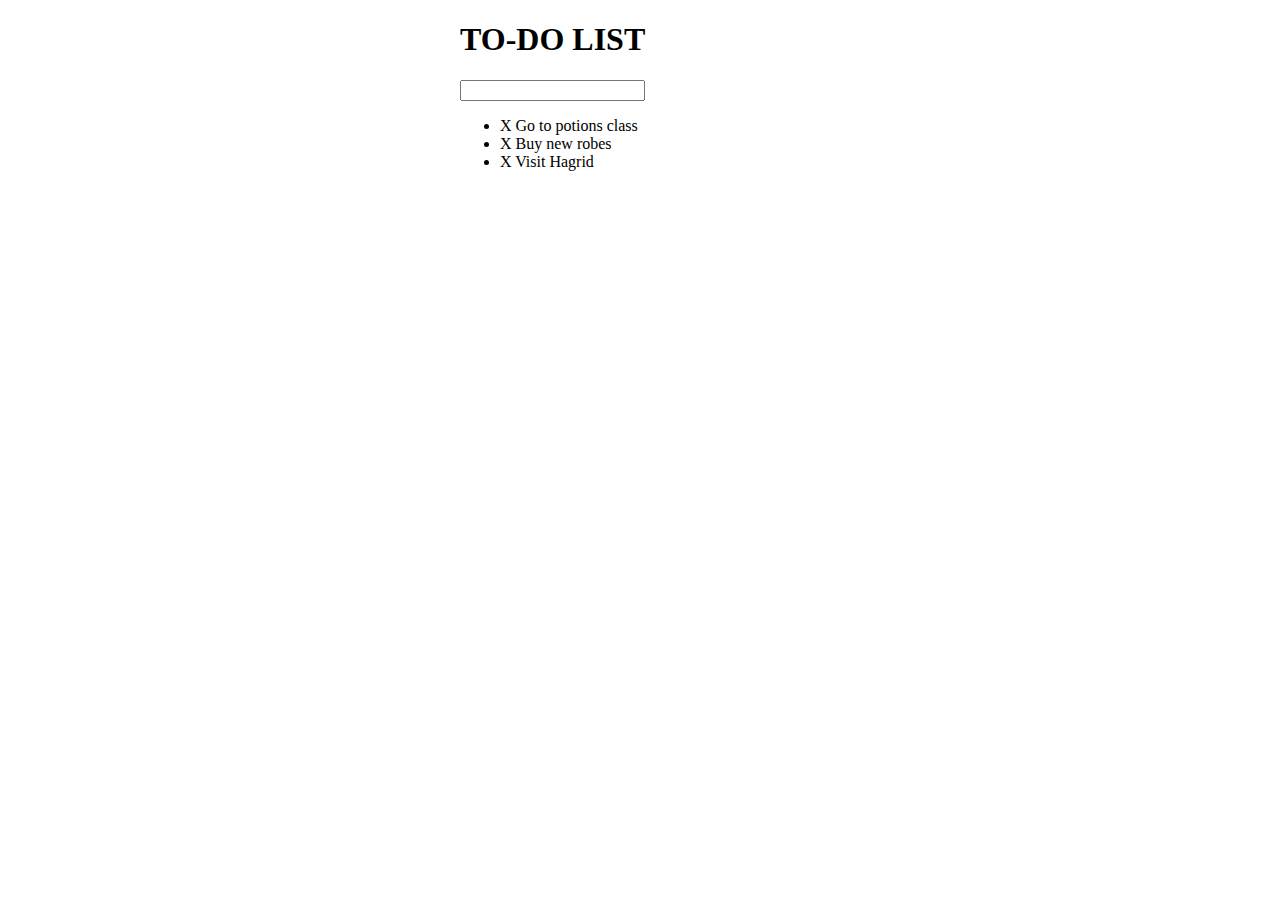
<file: ToDoList/index.html>
<!DOCTYPE html>
<html>
  <head>
    <meta charset="utf-8">
    <title></title>
    <link rel="stylesheet" type="text/css" href="assets/css/todos.css">
    <script type="text/javascript" src="assets/js/lib/jquery-3.2.1.js"></script>
  </head>
  <body>
    <div id="container">
      <h1>TO-DO LIST</h1>
      <input type="text">
      <ul>
        <li><span>X </span>Go to potions class</li>
        <li><span>X </span>Buy new robes</li>
        <li><span>X </span>Visit Hagrid</li>
      </ul>
    </div>

  <script type="text/javascript" src="assets/js/todos.js"></script>
  </body>
</html>
</file>
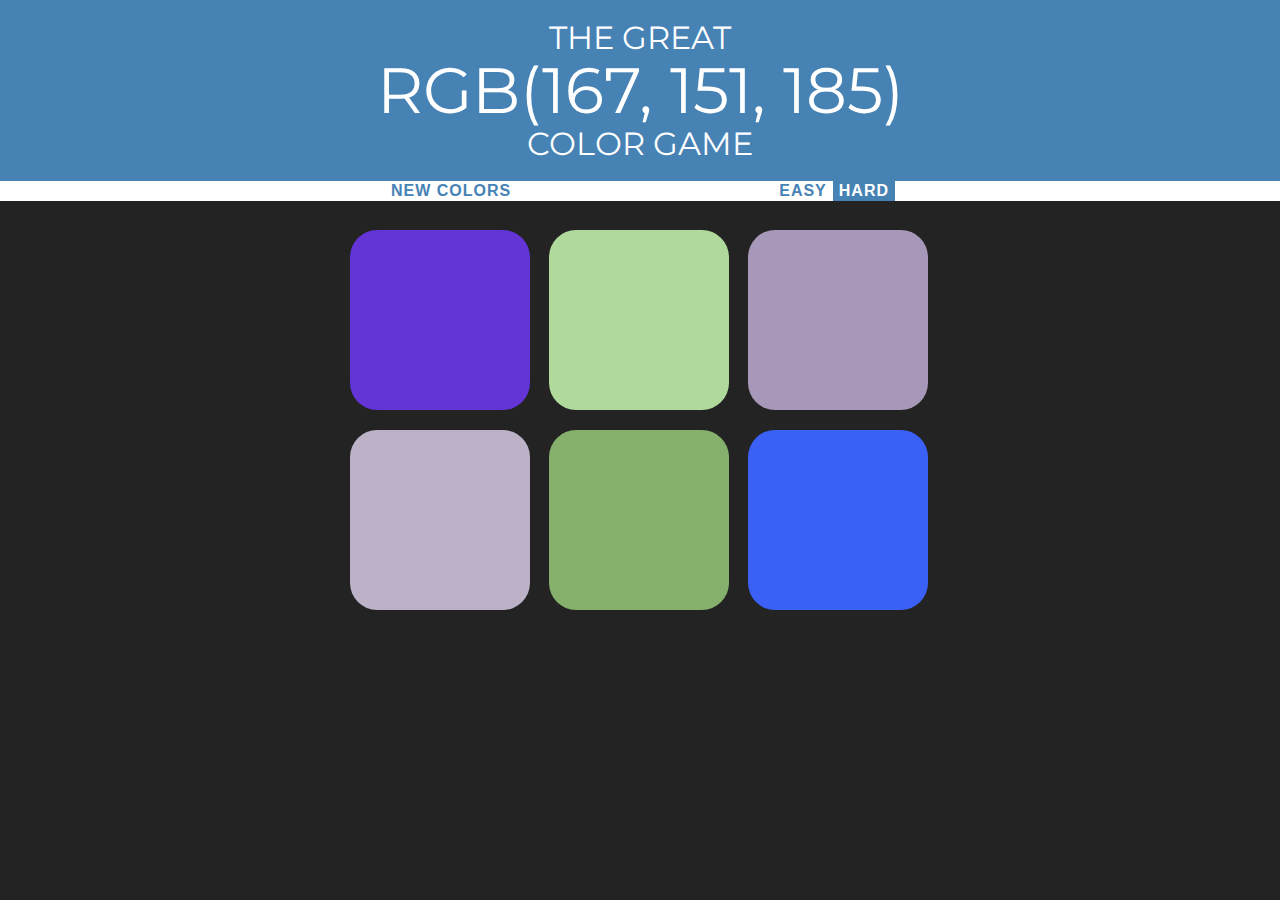
<file: colorGame.html>
<!DOCTYPE html>
<html>
  <head>
    <meta charset="utf-8">
    <link href="https://fonts.googleapis.com/css?family=Montserrat" rel="stylesheet">
    <link rel="stylesheet" type="text/css" href="colorGame.css">
    <title>The Great RGB Color Game</title>
  </head>
  <body>
    <h1><div>The Great</div><span id=pickedColorDisplay>Color</span><div>Color Game</div></h1>
    <p id=stripe><button id=resetButton>New Colors</button><span id=message></span><button id=easyButton>Easy</button><button id=hardButton>Hard</button></p>
    <div class=container>
      <div class=square></div>
      <div class=square></div>
      <div class=square></div>
      <div class=square></div>
      <div class=square></div>
      <div class=square></div>
    </div>
  <script type="text/javascript" src="colorGame.js"></script>
  </body>
</html>
</file>
<file: ToDoList/assets/css/todos.css>
body {
}

#container {
  width:360px;
  margin: 0 auto;
}

.completed {
  color: grey;
  text-decoration: line-through;
}
</file>
<file: colorGame.css>
body{
  background-color: #232323;
  font-family: 'Montserrat', Arial;
  margin: 0 auto;
}

#pickedColorDisplay{
  font-size: 200%;
}

h1 {
  color: white;
  text-align: center;
  background: steelblue;
  margin:0;
  text-transform: uppercase;
  line-height: 1.1;
  letter-spacing: 0%;
  font-weight: normal;
  padding: 20px 0;
}

#message{
  display: inline-block;
  width:20%;

}
p {
  background-color: white;
  text-align: center;
  margin: 0;
  height:100%;

}

.selected{
  background: steelblue;
  color:white;
}

#stripe{
  margin: 0;
  border: none;
  padding:0;
}

.container{
  margin: 0 auto;
  max-width: 600px;
  padding-top: 20px;
}

.square{
  background-color: purple;
  width:30%;
  margin: 1.6%;
  padding-bottom: 30%;
  float: left;
  border-radius: 15%;
}

.hidden{
  max-width:0px;
  max-height: 0px;
  background-color: #232323;
}

button{
  border: none;
  font-weight: 700;
  text-transform: uppercase;
  font-size: inherit;
  background: none;
  color:steelblue;
  outline: none;
  transition: all 0.3s;
  height:100%;
  letter-spacing: 1px;
}

button:hover{
  background: steelblue;
  color: white;
}
</file>
